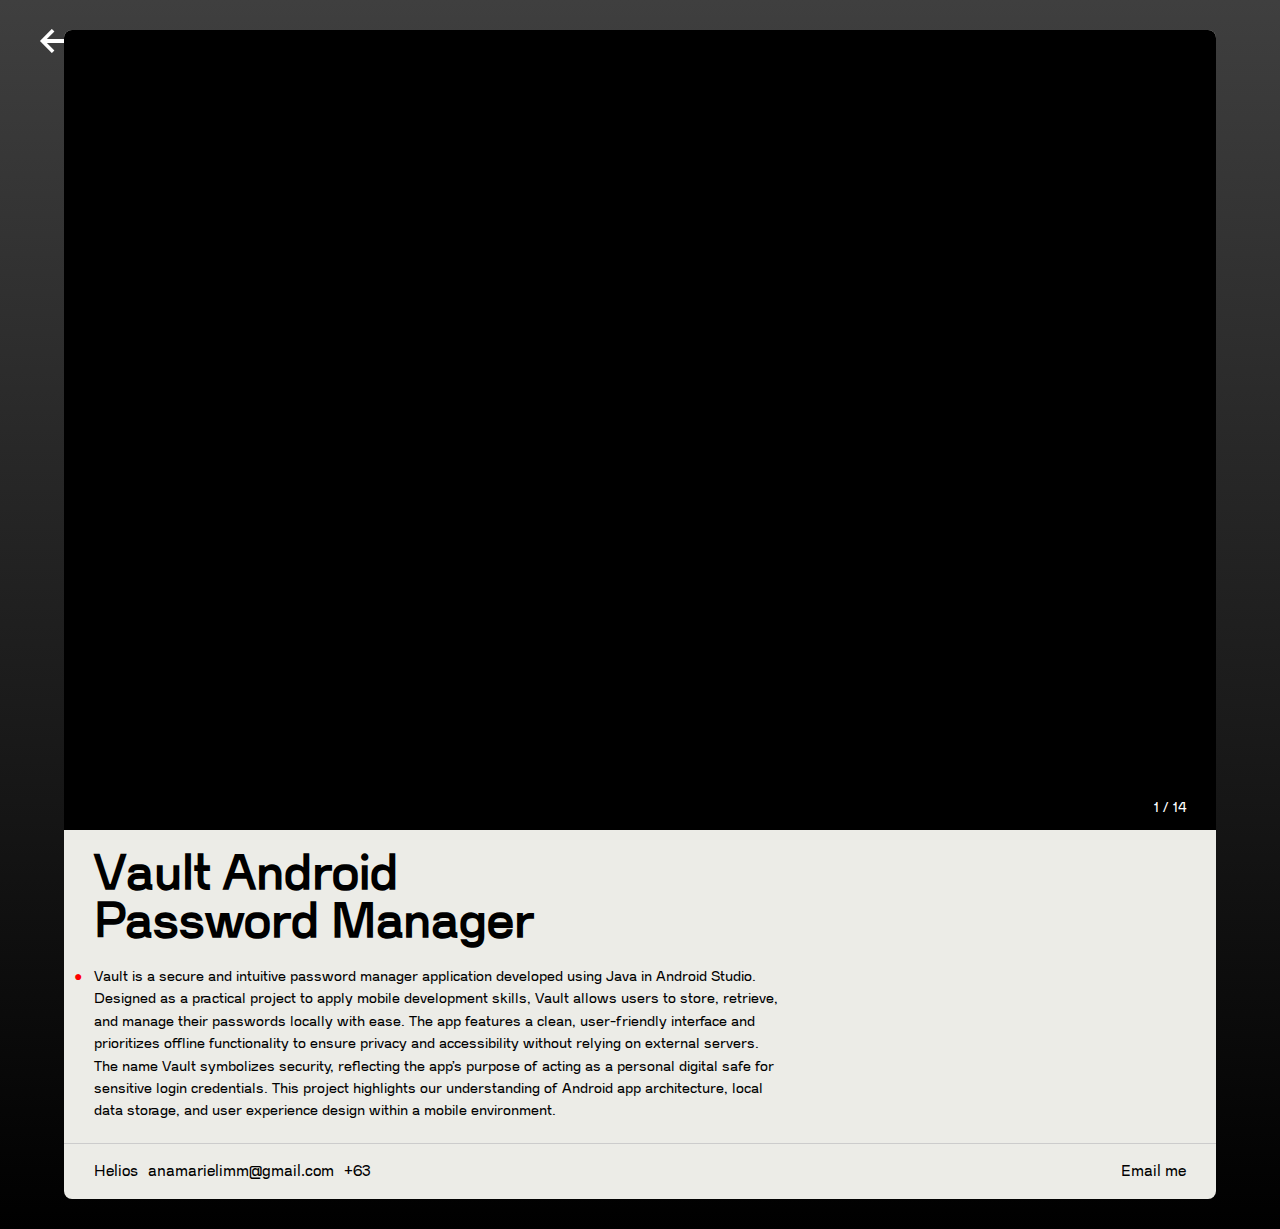
<file: projAPM.html>
<!DOCTYPE html>
<html lang="en">
<head>
  <meta charset="UTF-8" />
  <meta name="viewport" content="width=device-width, initial-scale=1.0"/>
  <title>Vault APM</title>
  <link rel="stylesheet" href="projectView.css">
</head>
<body>

  <div class="back-button">
    <a href="index.html">←</a>
  </div>

  <div class="container">

    <!-- Black Slider Area -->
    <div class="slider-container" id="slider">
      <!-- ✅ Add your images here as slides -->
      <div class="slide active" style="background-image: url(https://ik.imagekit.io/heli0s/vault/1.png?updatedAt=1749900625837);"></div>
      <div class="slide" style="background-image: url(https://ik.imagekit.io/heli0s/vault/2.png?updatedAt=1749900626549);"></div>
      <div class="slide" style="background-image: url(https://ik.imagekit.io/heli0s/vault/3.png?updatedAt=1749900781929);"></div>
      <div class="slide" style="background-image: url(https://ik.imagekit.io/heli0s/vault/4.png?updatedAt=1749900626014);"></div>
      <div class="slide" style="background-image: url(https://ik.imagekit.io/heli0s/vault/5.png?updatedAt=1749900630348);"></div>
      <div class="slide" style="background-image: url(https://ik.imagekit.io/heli0s/vault/7.png?updatedAt=1749900631926);"></div>
      <div class="slide" style="background-image: url(https://ik.imagekit.io/heli0s/vault/8.png?updatedAt=1749900632445);"></div>
      <div class="slide" style="background-image: url(https://ik.imagekit.io/heli0s/vault/9.png?updatedAt=1749900631911);"></div>
      <div class="slide" style="background-image: url(https://ik.imagekit.io/heli0s/vault/10.png?updatedAt=1749900626365);"></div>
      <div class="slide" style="background-image: url(https://ik.imagekit.io/heli0s/vault/11.png?updatedAt=1749900626000);"></div>
      <div class="slide" style="background-image: url(https://ik.imagekit.io/heli0s/vault/12.png?updatedAt=1749900626139);"></div>
      <div class="slide" style="background-image: url(https://ik.imagekit.io/heli0s/vault/13.png?updatedAt=1749900626073);"></div>
      <div class="slide" style="background-image: url(https://ik.imagekit.io/heli0s/vault/14.png?updatedAt=1749900626004);"></div>
      <div class="slide" style="background-image: url(https://ik.imagekit.io/heli0s/vault/15.png?updatedAt=1749900626104);"></div>
      
      
      <!-- ⬆️ Replace or add more slides using <div class="slide" style="background-image: url('your-image.jpg');"></div> -->
      <div class="slide-counter" id="slideCounter">1 / 14</div>
    </div>

    <!-- Content -->
    <div class="content">
      <div class="brand">Vault Android <br>Password Manager</div>
      <div class="description">
        Vault is a secure and intuitive password manager application developed using Java in Android Studio. Designed as a practical project to apply mobile development skills, Vault allows users to store, retrieve, and manage their passwords locally with ease. The app features a clean, user-friendly interface and prioritizes offline functionality to ensure privacy and accessibility without relying on external servers.
        <br>
        The name Vault symbolizes security, reflecting the app’s purpose of acting as a personal digital safe for sensitive login credentials. This project highlights our understanding of Android app architecture, local data storage, and user experience design within a mobile environment.
      </div>
    </div>

    <!-- Footer -->
    <div class="footer">
      <div>Helios</div>
      <div>anamarielimm@gmail.com</div>
      <div>+63</div>
      <div style="margin-left:auto;"><a id = "Email" href="mailto:anamarielimm@gmail.com?subject=Website Portfolio Inquiry&body=Hi! I have seen your portfolio." target="_blank">Email me</a></div>
    </div>
  </div>

  <script type = "text/javascript" src ="projectImageSlider.js"></script>




</body>
</html>
</file>
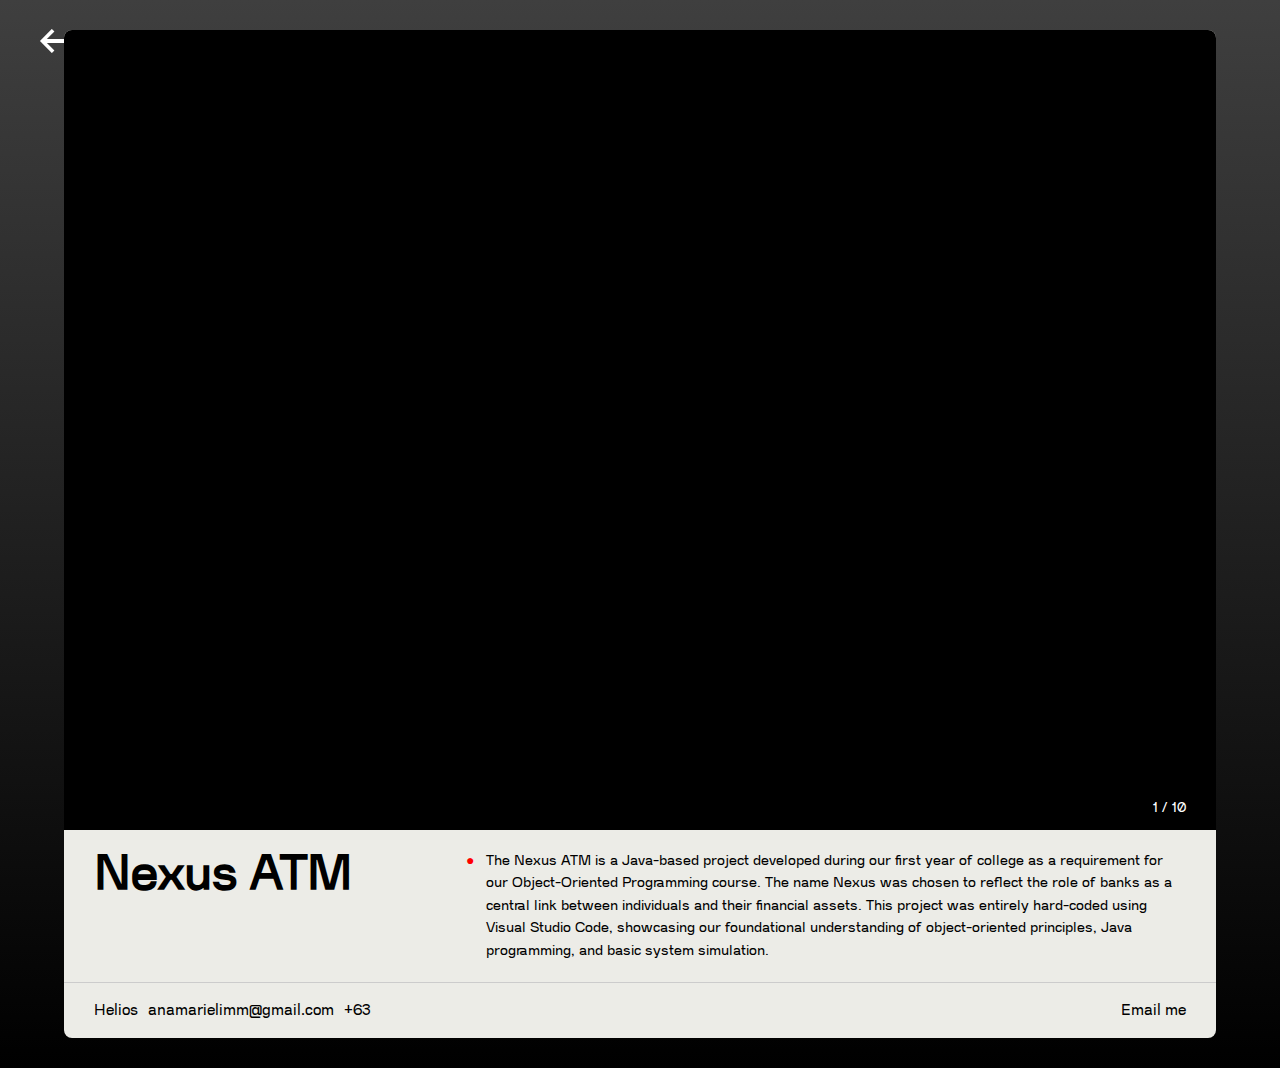
<file: projATM.html>
<!DOCTYPE html>
<html lang="en">
<head>
  <meta charset="UTF-8" />
  <meta name="viewport" content="width=device-width, initial-scale=1.0"/>
  <title>Nexus ATM</title>
  <link rel="stylesheet" href="projectView.css">
</head>
<body>
  <div class="back-button">
    <a href="index.html">←</a>
  </div>

  <div class="container">

    <!-- Black Slider Area -->
    <div class="slider-container" id="slider">
      <!-- ✅ Add your images here as slides -->
      <div class="slide active" style="background-image: url(https://ik.imagekit.io/heli0s/nexus/1.png?updatedAt=1749900823969);"></div>
      <div class="slide" style="background-image: url(https://ik.imagekit.io/heli0s/nexus/2.png?updatedAt=1749900821574);"></div>
      <div class="slide" style="background-image: url(https://ik.imagekit.io/heli0s/nexus/3.png?updatedAt=1749900824613);"></div>
      <div class="slide" style="background-image: url(https://ik.imagekit.io/heli0s/nexus/4.png?updatedAt=1749900824980);"></div>
      <div class="slide" style="background-image: url(https://ik.imagekit.io/heli0s/nexus/5.png?updatedAt=1749900825284);"></div>
      <div class="slide" style="background-image: url(https://ik.imagekit.io/heli0s/nexus/6.png?updatedAt=1749900825296);"></div>
      <div class="slide" style="background-image: url(https://ik.imagekit.io/heli0s/nexus/7.png?updatedAt=1749900825253);"></div>
      <div class="slide" style="background-image: url(https://ik.imagekit.io/heli0s/nexus/8.png?updatedAt=1749900825163);"></div>
      <div class="slide" style="background-image: url(https://ik.imagekit.io/heli0s/nexus/9.png?updatedAt=1749900824917);"></div>
      <div class="slide" style="background-image: url(https://ik.imagekit.io/heli0s/nexus/10.png?updatedAt=1749900823182);"></div>
      
      <!-- ⬆️ Replace or add more slides using <div class="slide" style="background-image: url('your-image.jpg');"></div> -->
      <div class="slide-counter" id="slideCounter">1 / 10</div>
    </div>

    
    <!-- Content -->
    <div class="content">
      <div class="brand">Nexus ATM</div>
      <div class="description">
        The Nexus ATM is a Java-based project developed during our first year of college as a requirement for our Object-Oriented Programming course. The name Nexus was chosen to reflect the role of banks as a central link between individuals and their financial assets. This project was entirely hard-coded using Visual Studio Code, showcasing our foundational understanding of object-oriented principles, Java programming, and basic system simulation.
      </div>
    </div>

    <!-- Footer -->
    <div class="footer">
      <div>Helios</div>
      <div>anamarielimm@gmail.com</div>
      <div>+63</div>
      <div style="margin-left:auto;"><a id = "Email" href="mailto:anamarielimm@gmail.com?subject=Website Portfolio Inquiry&body=Hi! I have seen your portfolio." target="_blank">Email me</a></div>
    </div>
  </div>

  <script type = "text/javascript" src ="projectImageSlider.js"></script>


</body>
</html>
</file>
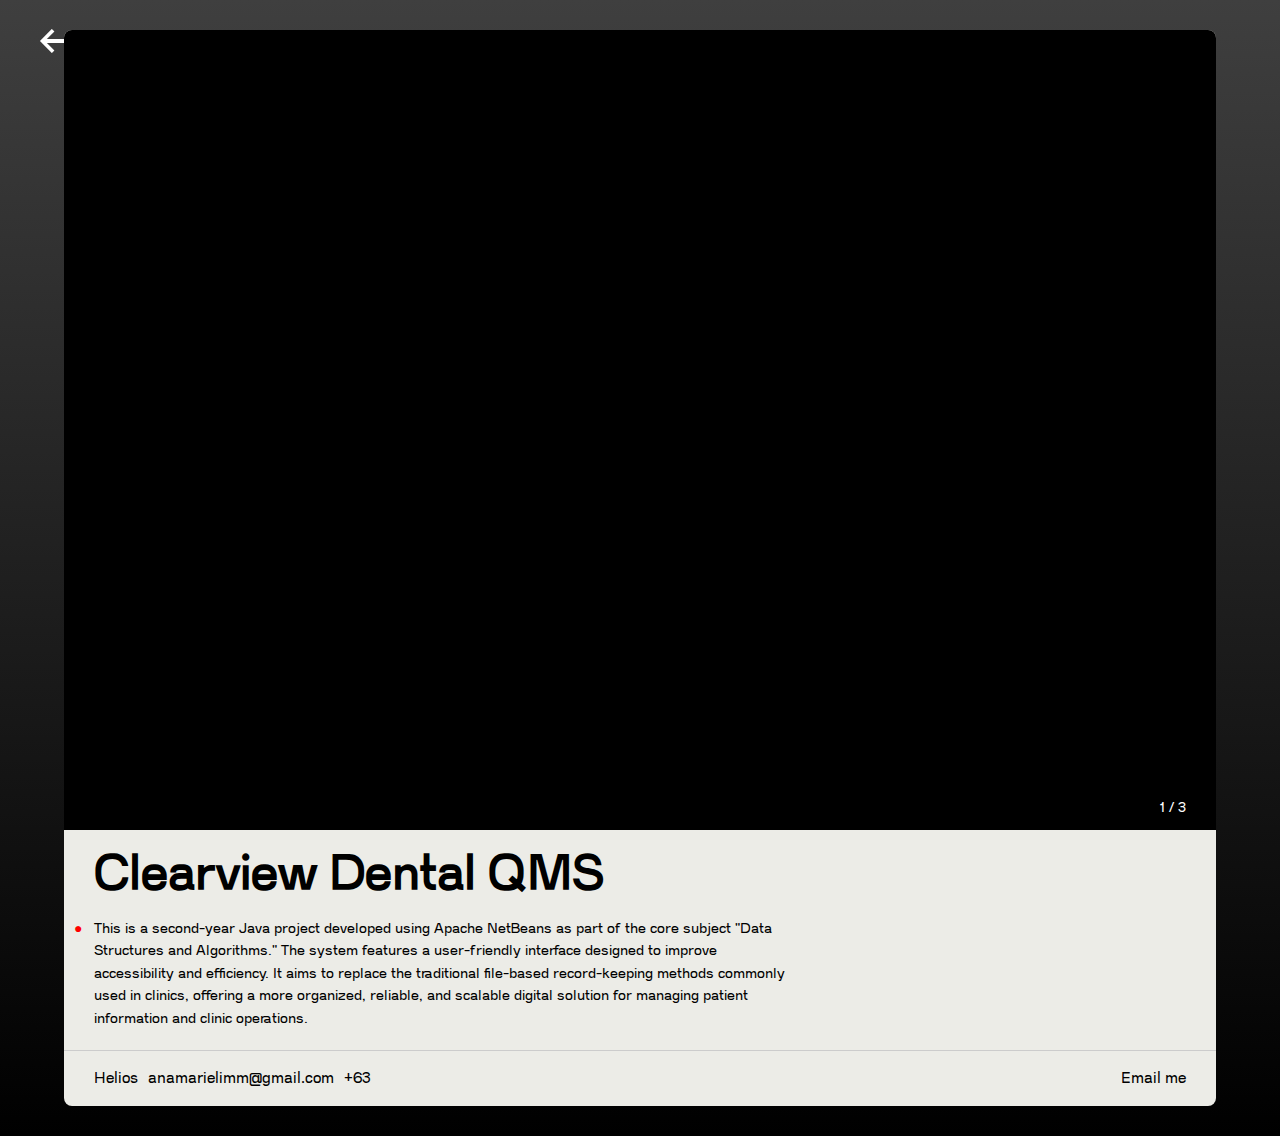
<file: projQMS.html>
<!DOCTYPE html>
<html lang="en">
<head>
  <meta charset="UTF-8" />
  <meta name="viewport" content="width=device-width, initial-scale=1.0"/>
  <title>Dental QMS</title>
  <link rel="stylesheet" href="projectView.css">
</head>
<body>

  <div class="back-button">
    <a href="index.html">←</a>
  </div>
  
  <div class="container">

    <!-- Black Slider Area -->
    <div class="slider-container" id="slider">
      <!-- ✅ Add your images here as slides -->
      
      <div class="slide active" style="background-image: url(https://ik.imagekit.io/heli0s/qms/image17.png?updatedAt=1749917827705);"></div>
      <div class="slide" style="background-image: url(https://ik.imagekit.io/heli0s/qms/image14.png?updatedAt=1749917826955);"></div>
      <div class="slide" style="background-image: url(https://ik.imagekit.io/heli0s/qms/image5.png?updatedAt=1749917833630);"></div>
      <div class="slide" style="background-image: url(https://ik.imagekit.io/heli0s/qms/image6.png?updatedAt=1749917832776);"></div>
      <div class="slide" style="background-image: url(https://ik.imagekit.io/heli0s/qms/image15.png?updatedAt=1749917827238);"></div>
      <div class="slide" style="background-image: url(https://ik.imagekit.io/heli0s/qms/image9.png?updatedAt=1749917833579);"></div>
      <div class="slide" style="background-image: url(https://ik.imagekit.io/heli0s/qms/image8.png?updatedAt=1749917833910);"></div>
      <div class="slide" style="background-image: url(https://ik.imagekit.io/heli0s/qms/image10.png?updatedAt=1749917827364);"></div>
      <div class="slide" style="background-image: url(https://ik.imagekit.io/heli0s/qms/image11.png?updatedAt=1749917826764);"></div>
      <div class="slide" style="background-image: url(https://ik.imagekit.io/heli0s/qms/image13.png?updatedAt=1749917827297);"></div>
      <div class="slide" style="background-image: url(https://ik.imagekit.io/heli0s/qms/image12.png?updatedAt=1749917827570);"></div>
      <div class="slide" style="background-image: url(https://ik.imagekit.io/heli0s/qms/image1.png?updatedAt=1749918172049);"></div>
      
      
      
      <!-- ⬆️ Replace or add more slides using <div class="slide" style="background-image: url('your-image.jpg');"></div> -->
      <div class="slide-counter" id="slideCounter">1 / 3</div>
    </div>

  

    <!-- Content -->
    <div class="content">
      <div class="brand">Clearview Dental QMS</div>
      <div class="description">
        This is a second-year Java project developed using Apache NetBeans as part of the core subject "Data Structures and Algorithms." The system features a user-friendly interface designed to improve accessibility and efficiency. It aims to replace the traditional file-based record-keeping methods commonly used in clinics, offering a more organized, reliable, and scalable digital solution for managing patient information and clinic operations.
      </div>
    </div>

    <!-- Footer -->
    <div class="footer">
      <div>Helios</div>
      <div>anamarielimm@gmail.com</div>
      <div>+63</div>
      <div style="margin-left:auto;"><a id = "Email" href="mailto:anamarielimm@gmail.com?subject=Website Portfolio Inquiry&body=Hi! I have seen your portfolio." target="_blank">Email me</a></div>
    </div>
  </div>

  <script type="text/javascript" src="projectImageSlider.js"></script>

</body>
</html>
</file>
<file: projectView.css>
@font-face {
    font-family: Violet Sans;
    src: url(fonts/VioletSans-Regular.ttf);
}

* {
    margin: 0;
    padding: 0;
    box-sizing: border-box;
    font-family: Violet Sans;

}

body {
    font-family: sans-serif;
    background: linear-gradient(to top, #000000, #3f3f3f);
    display: flex;
    justify-content: center;
    align-items: center;
    min-height: 100vh;

    padding-top: 30px;
    padding-bottom: 30px;
}

.container {
    width: 90%;
    max-width: 1400px;
    background-color: #ecece7;
    overflow: hidden;
    display: flex;
    flex-direction: column;
    border-radius: 8px;
}

.slider-container {
    position: relative;
    width: 100%;
    height: 800px;
    background-color: #000000;
    overflow: hidden;
}

.slide {
    position: absolute;
    width: 100%;
    height: 100%;
    background-size: cover;
    background-position: center;
    opacity: 0;
    transition: opacity 0.3s ease-in-out;
}

.slide.active {
    opacity: 1;
}

.slide-counter {
    position: absolute;
    bottom: 10px;
    right: 20px;
    color: white;
    font-size: 14px;
    background-color: rgba(0, 0, 0, 0.4);
    padding: 5px 10px;
    border-radius: 5px;
}

.content {
    display: flex;
    justify-content: space-between;
    align-items: flex-start;
    padding: 20px 30px;
    flex-wrap: wrap;
    gap: 20px;
}

.brand {
    font-size: 48px;
    font-weight: bold;
}

.description {
    max-width: 700px;
    font-size: 14px;
    line-height: 1.6;
    position: relative;
}

.description::before {
    content: "●";
    color: red;
    position: absolute;
    top: 0;
    left: -20px;
}

.footer {
    display: flex;
    justify-content: space-between;
    padding: 20px 30px;
    font-size: 15px;
    border-top: 1px solid #ccc;
    flex-wrap: wrap;
    gap: 10px;
}

#Email {
    text-decoration: none;
    color: black;
}

.back-button {
    margin-top: 20px;
}

.back-button a {
    display: inline-block;
    position: fixed;
    padding: 10px 20px;
    color: #fff;
    text-decoration: none;
    font-family: Violet Sans, sans-serif;
    font-size: 16px;
    border-radius: 5px;
    transition: background-color 0.3s ease;
    left: 20px;
    top: 10px;
    font-size: 40px;
}

.back-button a:hover {
    color: red;
    transition: color ease 1s;
}


@media (max-width: 768px) {
        .header,
        .content,
        .footer {
        flex-direction: column;
        align-items: flex-start;
        }

        .brand {
        font-size: 36px;
        }

        .description {
        font-size: 13px;
        padding-top: 10px;
        }

        .header-right {
        flex-direction: column;
        gap: 10px;
        margin-top: 10px;
        }

        .slider-container {
        height: 550px;
        }
}
</file>
